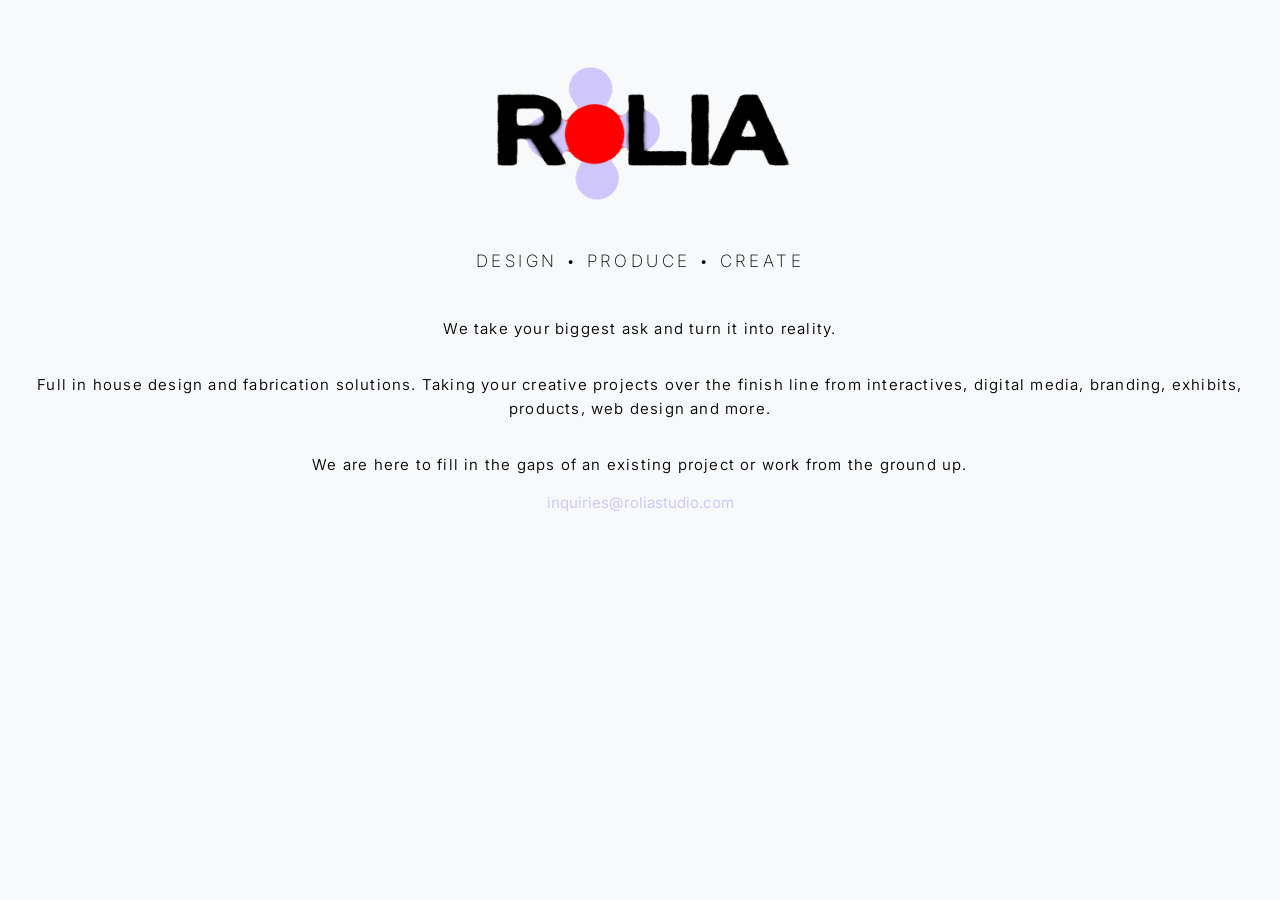
<file: index.html>
<!DOCTYPE html>
<html lang="en">
<head>
    <meta charset="UTF-8">
    <meta name="viewport" content="width=device-width, initial-scale=1.0">
    <meta name="description" content="ROLIA Studio provides design, production, and fabrication solutions in Salt Lake City, Utah.">
    <title>ROLIA | Design & Fabrication</title>

    <link rel="stylesheet" href="style.css">

    <link rel="preconnect" href="https://fonts.googleapis.com">
    <link rel="preconnect" href="https://fonts.gstatic.com" crossorigin>
    <link href="https://fonts.googleapis.com/css2?family=Inter:ital,opsz,wght@0,14..32,100..900;1,14..32,100..900&display=swap" rel="stylesheet">
</head>
<body>
  <header>
      <div class="brand">
        <img src="images/gifforrol.gif" alt="ROLIA Studio logo">
        <p>DESIGN &bull; PRODUCE &bull; CREATE</p>
      </div>
  </header>

  <main>
      <p>We take your biggest ask and turn it into reality.</p>
      <p>Full in house design and fabrication solutions. Taking your creative projects over the finish line from interactives, digital media, branding, exhibits, products, web design and more.</p>
      <p>We are here to fill in the gaps of an existing project or work from the ground up.</p>
     
    <div class="contact">
      <a href="mailto:inquiries@roliastudio.com">inquiries@roliastudio.com</a>
    </div>
  </main>
</body>
</html>
</file>
<file: style.css>
*,
*::before,
*::after {
  margin: 0;
  padding: 0;
  box-sizing: border-box;
}

html {
  min-height: 100%;
}
body {
  min-height: 100svh;
  padding: 4rem;
  display: flex;
  flex-direction: column;
  background-color: #F8F9FA;
  font-family: "Inter", sans-serif;
}



header {
  width:100%;
}


.brand {
  position: relative;
  display: flex;
  align-items: center;
  width:100%;
}

.brand img {
  display: block;
  width: min(400px, 100%);
  
}

.brand p {
  position: absolute;
  left: 50%;
  margin: 0;
  white-space: nowrap;
  text-align: center;
  transform: translateX(-50%);
  color:black;
  font-size: 17px;
  font-weight: 200;
  letter-spacing: .5em;
  
}



main {
  width: 100%;
  display:flex;
  flex-direction: column;
  align-items: center;

}
  
 



  main > p {
  line-height: 2;
  letter-spacing: .23em;
  max-width: 70%;
  margin: 0 auto 20px 57px;
  font-size: 15px;
  font-weight: 350 ;
}


.contact {
  width:100%;
  display: flex;
  margin: 5rem auto 1rem;
  gap: 1rem;
  flex-wrap: wrap;
  justify-content: center;
  
  
}

a {
  text-decoration: none;
  color: #cfc7fc;
  font-size: 15px;
  font-weight: 400;
  
}



a:hover {
  color: #fe0100; /* Keeps text white, or change to match the glow */
  
  /* Stacking text-shadows creates the ambient glow effect */
  text-shadow: 
    0 0 5px #cfc7fc,    /* Small, sharp inner glow */
    0 0 10px #cfc7fc,   /* Medium glow */
    0 0 20px #cfc7fc,   /* Wide ambient glow */
    0 0 40px #cfc7fc,   /* Extra wide background glow */
    0 0 80px #cfc7fc;   /* Deep background glow */
}


@media (max-width: 1400px) {
  body {
    align-items: center;
    padding: 1rem;
  }

  


  .brand {
    flex-direction: column;
    align-items: center;
    justify-content: center;
    gap: 10px;
  }

 
  
  .brand p {
    position: static;
    margin: 0;
    width: 100%;
    white-space: nowrap;
    text-align: center;
    font-size: 17px;
    letter-spacing: .2em;
    transform: none;
  }


  main {
    width: 100%;
    margin: 0;
    margin-top:30px;
    text-align: center;
  }

 main > p {
  width: 100%;
  max-width: 100%;
  margin: 16px auto;
  padding: 0 4px;
  text-align: center;
  line-height: 1.6;
  letter-spacing: .08em;
  font-size: 15px;
  overflow-wrap: break-word;
}

  .contact {
    width:100%;
    margin: auto 0;
    justify-content: center;
  }

}



@media (max-width: 361px) {
  body {
    padding: 6px;
  }

  .brand img {
    width: 85%;
  }

  .brand p {
    font-size: 11px;
    letter-spacing: .02em;
  }

  main > p {
    font-size: 12px;
    line-height: 1.4;
    letter-spacing: 0;
  }

  .contact {
    flex-direction: column;
    align-items: center;
  }

  a {
    font-size: 12px;
  }
}
</file>
